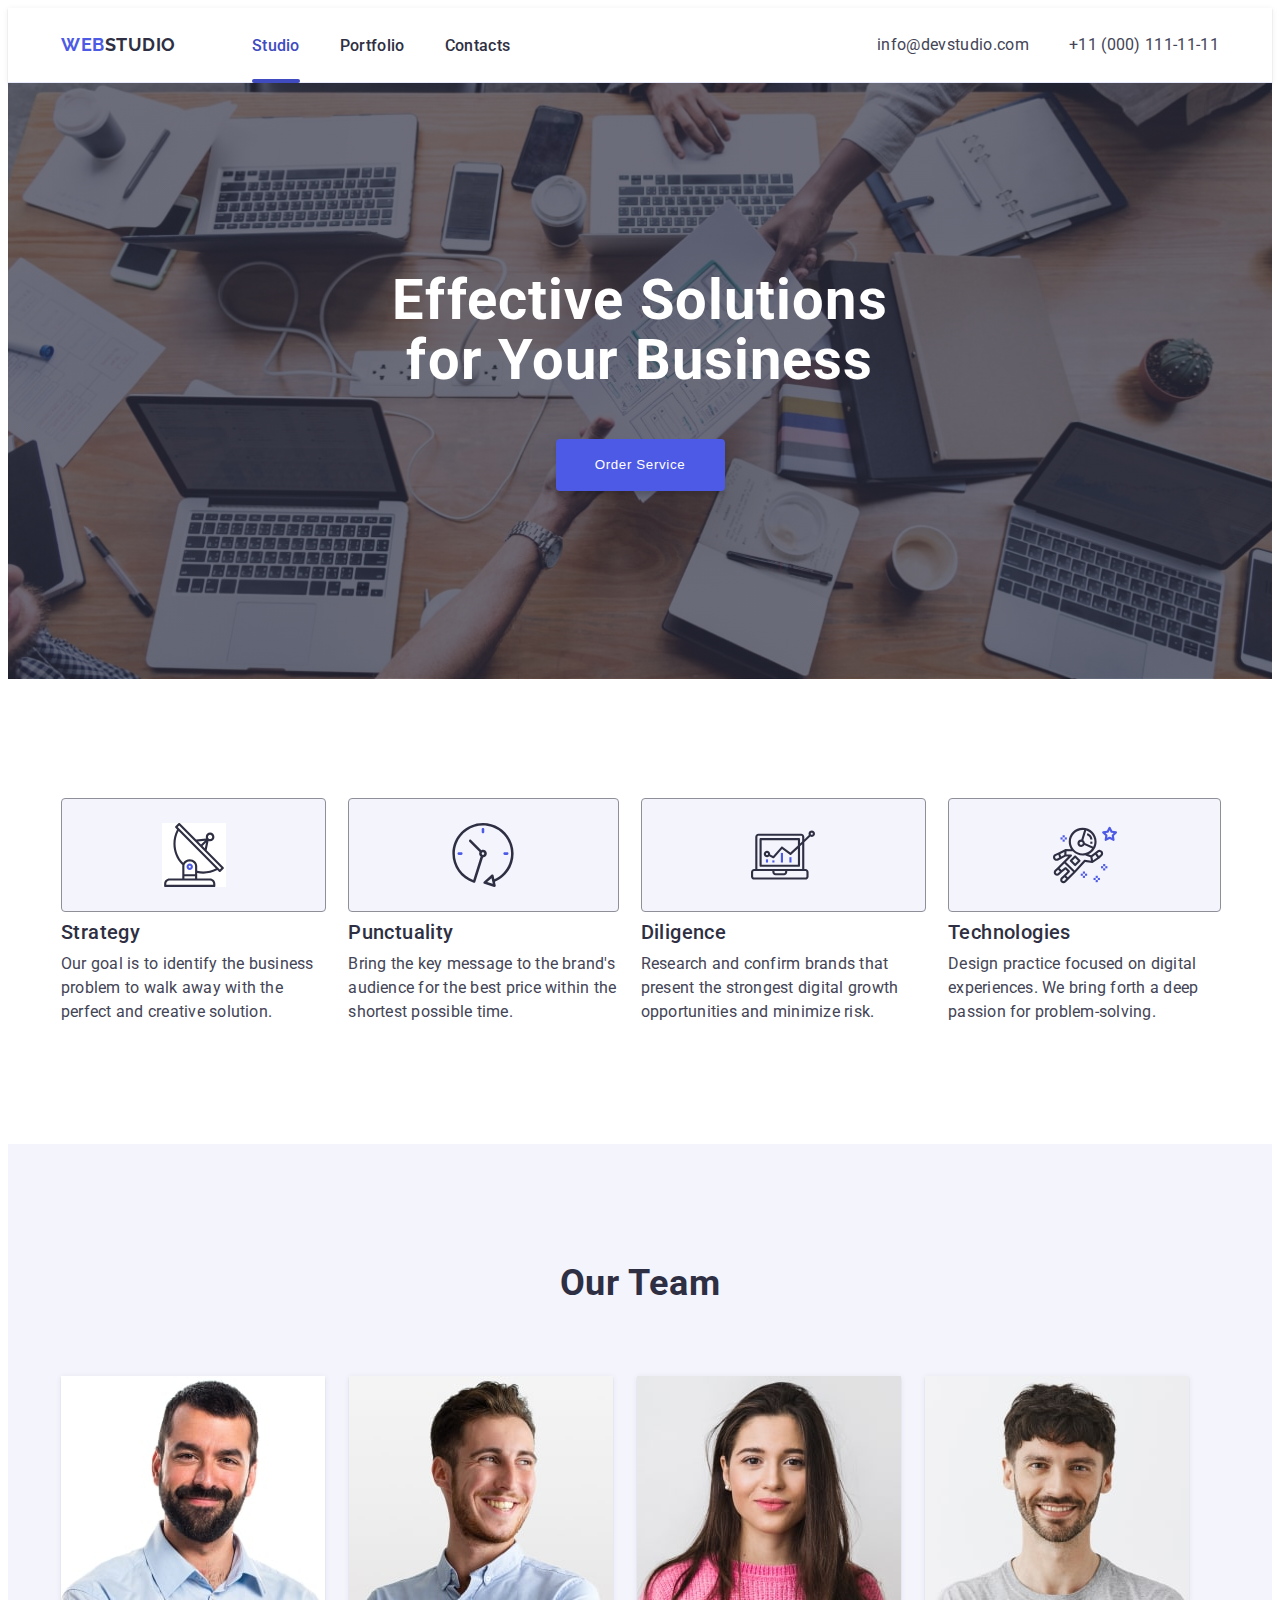
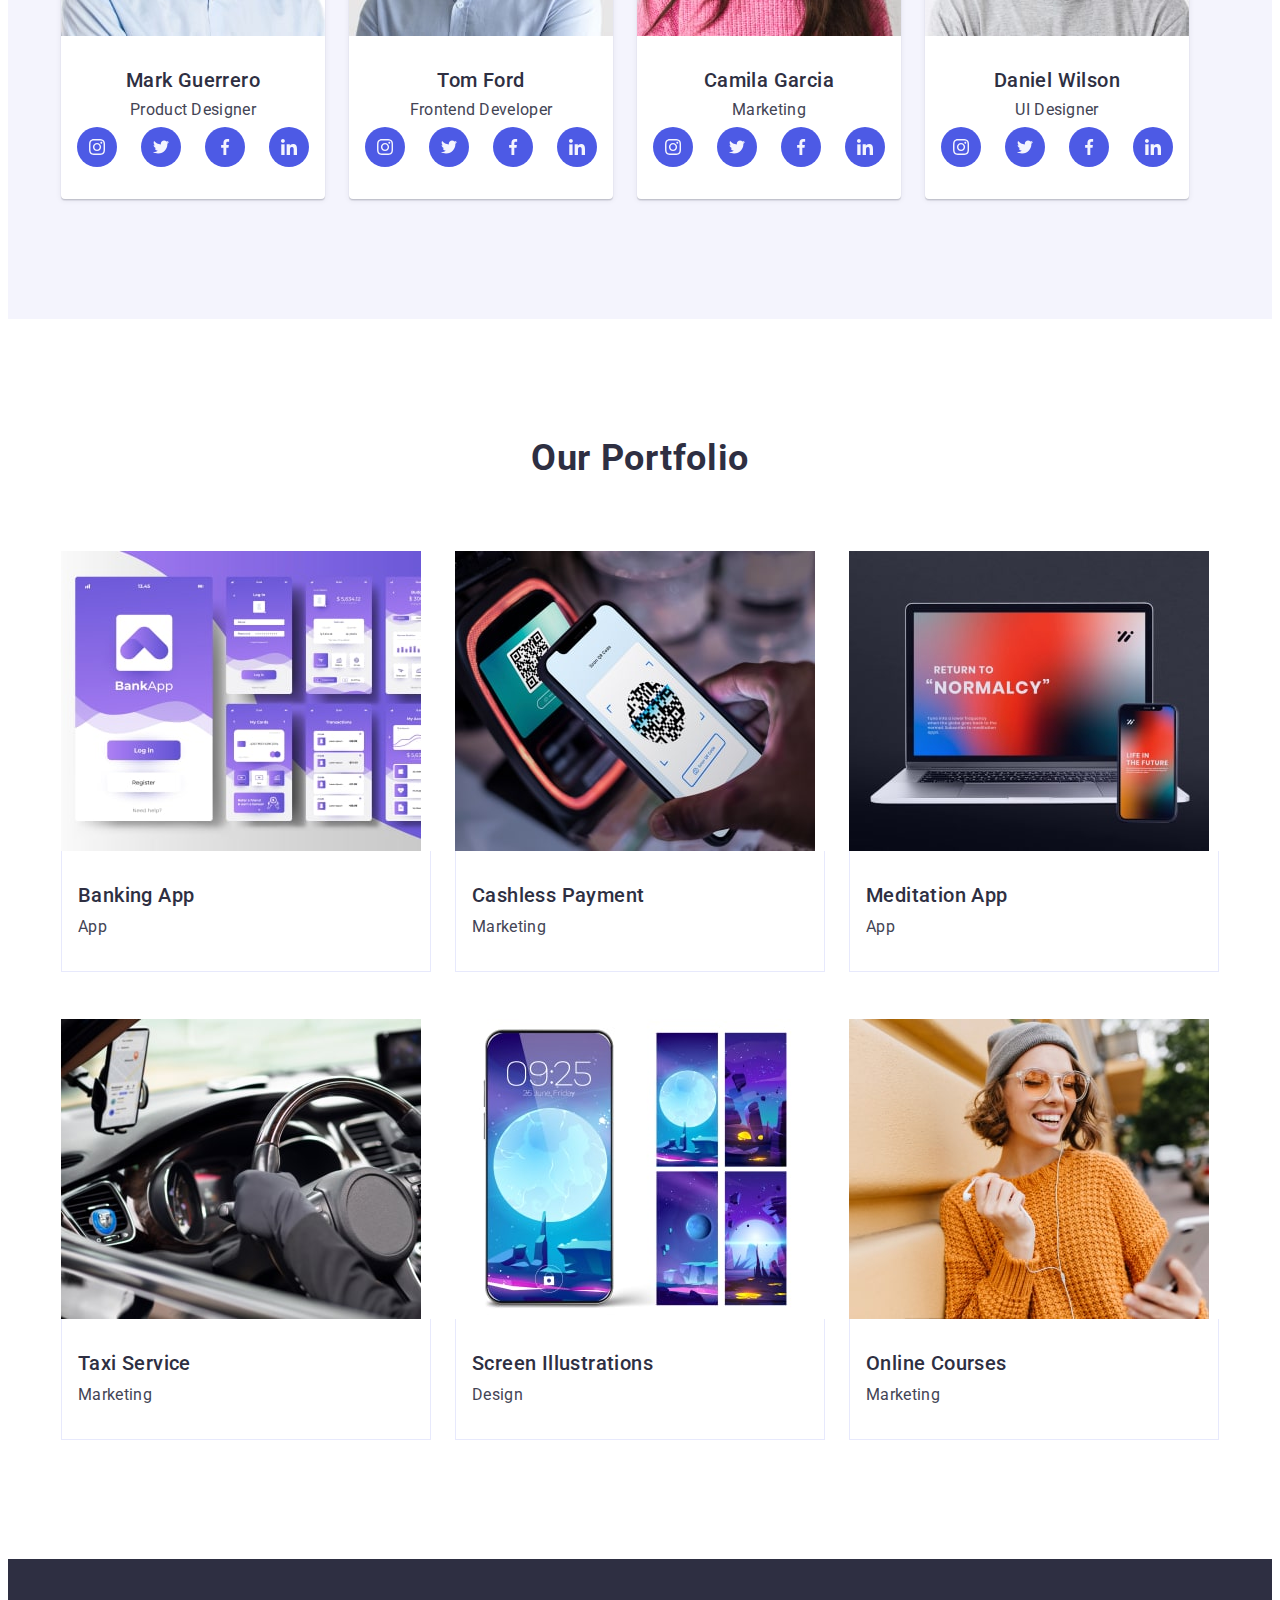
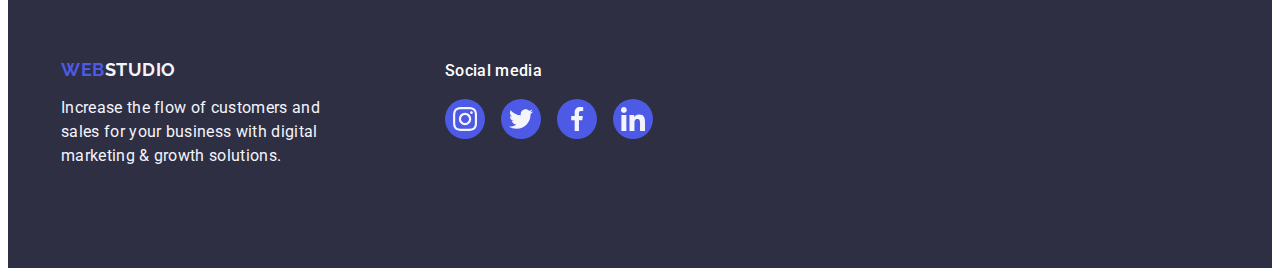
<file: index.html>
<!DOCTYPE html>
<html lang="en">
  <head>
    <meta charset="UTF-8" />
    <meta http-equiv="X-UA-Compatible" content="IE=edge" />
    <meta name="viewport" content="width=device-width, initial-scale=1.0" />
    <title>Document</title>

    <link
      rel="stylesheet"
      href="https://cdnjs.cloudflare.com/ajax/libs/modern-normalize/2.0.0/modern-normalize.min.css"
      integrity="sha512-4xo8blKMVCiXpTaLzQSLSw3KFOVPWhm/TRtuPVc4WG6kUgjH6J03IBuG7JZPkcWMxJ5huwaBpOpnwYElP/m6wg=="
      crossorigin="anonymous"
      referrerpolicy="no-referrer"
    />
    <link rel="preconnect" href="https://fonts.googleapis.com" />
    <link rel="preconnect" href="https://fonts.gstatic.com" crossorigin />
    <link
      href="https://fonts.googleapis.com/css2?family=Raleway:wght@700&family=Roboto:wght@400;500;700&display=swap"
      rel="stylesheet"
    />
    <link rel="stylesheet" href="./css/styles.css" />
  </head>
  <body>
    <!--  HEADER -->

    <header class="navigation">
      <div class=" container header-nav-address">
        <nav class="header-nav">
          <a class="header-logo" href="./index.html"
            >Web<span class="logo-studio-header">Studio</span></a
          >
          <ul class="header-link-tree">
            <li>
              <a class="header-link studio" href="./index.html" target="_blank"
                >Studio</a
              >
            </li>
            <li>
              <a class="header-link" href="" target="_blank">Portfolio</a>
            </li>
            <li>
              <a class="header-link" href="" target="_blank">Contacts</a>
            </li>
          </ul>
        </nav>
        <address class="header-address-contakt">
          <ul class="header-address-tree">
            <li class="header-address">
              <a class="header-contakt" href="mailto:info@devstudio.com"
                >info@devstudio.com
              </a>
            </li>
            <li class="header-address">
              <a class="header-contakt" href="tel:+110001111111"
                >+11 (000) 111-11-11
              </a>
            </li>
          </ul>
        </address>
      </div>
    </header>
    <main>
      <!-- 1 СЕКЦИЯ HERO-->

      <section class="hero">
        <div class="container">
          <h1 class="hero-tittle">Effective Solutions for Your Business</h1>
          <button class="hero-button" type="button">Order Service</button>
        </div>
      </section>

      <!-- 2 СЕКЦИЯ НАШИ ОСОБЕННОСТИ-->

      <section class="feature section">
        <div class="container">
          <h2 class="visually-hidden">feature</h2>
          <ul class="feature-tree">
            <li>
              <div class="fon-icon">
                <svg width="64" height="64">
                  <use
                    href="./images/hw-4/icons-hw-4/icons.svg#icon-antenna"
                  ></use>
                </svg>
              </div>

              <h3 class="tittls-feature">Strategy</h3>
              <p class="features-team">
                Our goal is to identify the business problem to walk away with
                the perfect and creative solution.
              </p>
            </li>
            <li>
              <div class="fon-icon">
                <svg width="64" height="64">
                  <use
                    href="./images/hw-4/icons-hw-4/icons.svg#icon-clock"
                  ></use>
                </svg>
              </div>

              <h3 class="tittls-feature">Punctuality</h3>
              <p class="features-team">
                Bring the key message to the brand's audience for the best price
                within the shortest possible time.
              </p>
            </li>
            <li>
              <div class="fon-icon">
                <svg width="64" height="64">
                  <use
                    href="./images/hw-4/icons-hw-4/icons.svg#icon-diagram"
                  ></use>
                </svg>
              </div>

              <h3 class="tittls-feature">Diligence</h3>
              <p class="features-team">
                Research and confirm brands that present the strongest digital
                growth opportunities and minimize risk.
              </p>
            </li>
            <li>
              <div class="fon-icon">
                <svg width="64" height="64">
                  <use
                    href="./images/hw-4/icons-hw-4/icons.svg#icon-astronaut"
                  ></use>
                </svg>
              </div>

              <h3 class="tittls-feature">Technologies</h3>
              <p class="features-team">
                Design practice focused on digital experiences. We bring forth a
                deep passion for problem-solving.
              </p>
            </li>
          </ul>
        </div>
      </section>

      <!-- 3 СЕКЦИЯ НАША КОМАНДА-->

      <section class="our-team section">
        <div class="container">
          <h2 class="tittle-team-portfolio">Our Team</h2>
          <ul class="people-card">
            <li class="team-people">
              <img
                src="./images/hw-3/mark-min.jpg"
                alt="Mark Guerrero"
                width="264"
                height="260"
              />
              <div class="name-profession">
                <h3 class="name">Mark Guerrero</h3>
                <p class="profession">Product Designer</p>

                <ul class="social-media-list">
                  <li class="social-media-icon">
                    <a
                      class="social-media-link"
                      href="https://www.instagram.com/"
                      target="_blank"
                    >
                      <svg class="icon-soc" width="16" height="16">
                        <use
                          href="./images/hw-4/icons-hw-4/icons.svg#icon-instagram"
                        ></use>
                      </svg>
                    </a>
                  </li>
                  <li class="social-media-icon">
                    <a
                      class="social-media-link"
                      href="https://twitter.com/"
                      target="_blank"
                    >
                      <svg class="icon-soc" width="16" height="16">
                        <use
                          href="./images/hw-4/icons-hw-4/icons.svg#icon-twitter"
                        ></use>
                      </svg>
                    </a>
                  </li>
                  <li class="social-media-icon">
                    <a
                      class="social-media-link"
                      href="https://www.facebook.com/"
                      target="_blank"
                    >
                      <svg class="icon-soc" width="16" height="16">
                        <use
                          href="./images/hw-4/icons-hw-4/icons.svg#icon-facebook"
                        ></use>
                      </svg>
                    </a>
                  </li>
                  <li class="social-media-icon">
                    <a
                      class="social-media-link"
                      href="https://www.linkedin.com"
                      target="_blank"
                    >
                      <svg class="icon-soc" width="16" height="16">
                        <use
                          href="./images/hw-4/icons-hw-4/icons.svg#icon-linkedin"
                        ></use>
                      </svg>
                    </a>
                  </li>
                </ul>
              </div>
            </li>
            <li class="team-people">
              <img
                src="images/hw-3/tom-min.jpg"
                alt="Tom Ford"
                width="264"
                height="260"
              />
              <div class="name-profession">
                <h3 class="name">Tom Ford</h3>
                <p class="profession">Frontend Developer</p>
                <ul class="social-media-list">
                  <li>
                    <a
                      class="social-media-link"
                      href="https://www.instagram.com/"
                      target="_blank"
                    >
                      <svg class="icon-soc" width="16" height="16">
                        <use
                          href="./images/hw-4/icons-hw-4/icons.svg#icon-instagram"
                        ></use>
                      </svg>
                    </a>
                  </li>
                  <li>
                    <a
                      class="social-media-link"
                      href="https://twitter.com/"
                      target="_blank"
                    >
                      <svg class="icon-soc" width="16" height="16">
                        <use
                          href="./images/hw-4/icons-hw-4/icons.svg#icon-twitter"
                        ></use>
                      </svg>
                    </a>
                  </li>
                  <li>
                    <a
                      class="social-media-link"
                      href="https://www.facebook.com/"
                      target="_blank"
                    >
                      <svg class="icon-soc" width="16" height="16">
                        <use
                          href="./images/hw-4/icons-hw-4/icons.svg#icon-facebook"
                        ></use>
                      </svg>
                    </a>
                  </li>
                  <li>
                    <a
                      class="social-media-link"
                      href="https://www.linkedin.com"
                      target="_blank"
                    >
                      <svg class="icon-soc" width="16" height="16">
                        <use
                          href="./images/hw-4/icons-hw-4/icons.svg#icon-linkedin"
                        ></use>
                      </svg>
                    </a>
                  </li>
                </ul>
              </div>
            </li>
            <li class="team-people">
              <img
                src="./images/hw-3/camila-min.jpg"
                alt="Camila Garcia"
                width="264"
                height="260"
              />
              <div class="name-profession">
                <h3 class="name">Camila Garcia</h3>
                <p class="profession">Marketing</p>
                <ul class="social-media-list">
                  <li>
                    <a
                      class="social-media-link"
                      href="https://www.instagram.com/"
                      target="_blank"
                    >
                      <svg class="icon-soc" width="16" height="16">
                        <use
                          href="./images/hw-4/icons-hw-4/icons.svg#icon-instagram"
                        ></use>
                      </svg>
                    </a>
                  </li>
                  <li>
                    <a
                      class="social-media-link"
                      href="https://twitter.com/"
                      target="_blank"
                    >
                      <svg class="icon-soc" width="16" height="16">
                        <use
                          href="./images/hw-4/icons-hw-4/icons.svg#icon-twitter"
                        ></use>
                      </svg>
                    </a>
                  </li>
                  <li>
                    <a
                      class="social-media-link"
                      href="https://www.facebook.com/"
                      target="_blank"
                    >
                      <svg class="icon-soc" width="16" height="16">
                        <use
                          href="./images/hw-4/icons-hw-4/icons.svg#icon-facebook"
                        ></use>
                      </svg>
                    </a>
                  </li>
                  <li>
                    <a
                      class="social-media-link"
                      href="https://www.linkedin.com"
                      target="_blank"
                    >
                      <svg class="icon-soc" width="16" height="16">
                        <use
                          href="./images/hw-4/icons-hw-4/icons.svg#icon-linkedin"
                        ></use>
                      </svg>
                    </a>
                  </li>
                </ul>
              </div>
            </li>
            <li class="team-people">
              <img
                src="./images/hw-3/daniel-min.jpg"
                alt="Daniel Wilson"
                width="264"
                height="260"
              />
              <div class="name-profession">
                <h3 class="name">Daniel Wilson</h3>
                <p class="profession">UI Designer</p>
                <ul class="social-media-list">
                  <li>
                    <a
                      class="social-media-link"
                      href="https://www.instagram.com/"
                      target="_blank"
                    >
                      <svg class="icon-soc" width="16" height="16">
                        <use
                          href="./images/hw-4/icons-hw-4/icons.svg#icon-instagram"
                        ></use>
                      </svg>
                    </a>
                  </li>
                  <li>
                    <a
                      class="social-media-link"
                      href="https://twitter.com/"
                      target="_blank"
                    >
                      <svg class="icon-soc" width="16" height="16">
                        <use
                          href="./images/hw-4/icons-hw-4/icons.svg#icon-twitter"
                        ></use>
                      </svg>
                    </a>
                  </li>
                  <li>
                    <a
                      class="social-media-link"
                      href="https://www.facebook.com/"
                      target="_blank"
                    >
                      <svg class="icon-soc" width="16" height="16">
                        <use
                          href="./images/hw-4/icons-hw-4/icons.svg#icon-facebook"
                        ></use>
                      </svg>
                    </a>
                  </li>
                  <li>
                    <a
                      class="social-media-link"
                      href="https://www.linkedin.com"
                      target="_blank"
                    >
                      <svg class="icon-soc" width="16" height="16">
                        <use
                          href="./images/hw-4/icons-hw-4/icons.svg#icon-linkedin"
                        ></use>
                      </svg>
                    </a>
                  </li>
                </ul>
              </div>
            </li>
          </ul>
        </div>
      </section>

      <!--СЕКЦИЯ ПОРТФОЛИО-->

      <section class="portfolio section">
        <div class="container">
          <h2 class="tittle-team-portfolio">Our Portfolio</h2>
          <ul class="cards">
            <li class="portfolio-card">
              <div class="overlay">
                <img
                  src="./images/hw-2/banking-min.jpg"
                  alt="Banking App"
                  width="360"
                  height="300"
                />
                <p class="overlay-p">
                  14 Stylish and User-Friendly App Design Concepts · Task
                  Manager App · Calorie Tracker App · Exotic Fruit Ecommerce App
                  · Cloud Storage App
                </p>
              </div>
              <div class="card-product">
                <h3 class="name-product">Banking App</h3>
                <p class="department">App</p>
              </div>
            </li>
            <li class="portfolio-card">
              <div class="overlay">
                <img
                  src="./images/hw-2/payment-min.jpg"
                  alt="Cashless Payment"
                  width="360"
                  height="300"
                />
                <p class="overlay-p">
                  14 Stylish and User-Friendly App Design Concepts · Task
                  Manager App · Calorie Tracker App · Exotic Fruit Ecommerce App
                  · Cloud Storage App
                </p>
              </div>
              <div class="card-product">
                <h3 class="name-product">Cashless Payment</h3>
                <p class="department">Marketing</p>
              </div>
            </li>
            <li class="portfolio-card">
              <div class="overlay">
                <img
                  src="./images/hw-2/meditation-min.jpg"
                  alt="Meditation App"
                  width="360"
                  height="300"
                />
                <p class="overlay-p">
                  14 Stylish and User-Friendly App Design Concepts · Task
                  Manager App · Calorie Tracker App · Exotic Fruit Ecommerce App
                  · Cloud Storage App
                </p>
              </div>
              <div class="card-product">
                <h3 class="name-product">Meditation App</h3>
                <p class="department">App</p>
              </div>
            </li>
            <li class="portfolio-card">
              <div class="overlay">
                <img
                  src="./images/hw-2/taxi-min.jpg"
                  alt="Taxi Service"
                  width="360"
                  height="300"
                />
                <p class="overlay-p">
                  14 Stylish and User-Friendly App Design Concepts · Task
                  Manager App · Calorie Tracker App · Exotic Fruit Ecommerce App
                  · Cloud Storage App
                </p>
              </div>
              <div class="card-product">
                <h3 class="name-product">Taxi Service</h3>
                <p class="department">Marketing</p>
              </div>
            </li>
            <li class="portfolio-card">
              <div class="overlay">
                <img
                  src="./images/hw-2/screen_illustraions-min.jpg"
                  alt="Screen Illustrations"
                  width="360"
                  height="300"
                />
                <p class="overlay-p">
                  14 Stylish and User-Friendly App Design Concepts · Task
                  Manager App · Calorie Tracker App · Exotic Fruit Ecommerce App
                  · Cloud Storage App
                </p>
              </div>
              <div class="card-product">
                <h3 class="name-product">Screen Illustrations</h3>
                <p class="department">Design</p>
              </div>
            </li>
            <li class="portfolio-card">
              <div class="overlay">
                <img
                  src="./images/hw-2/online_courses-min.jpg"
                  alt="Online Courses"
                  width="360"
                  height="300"
                />
                <p class="overlay-p">
                  14 Stylish and User-Friendly App Design Concepts · Task
                  Manager App · Calorie Tracker App · Exotic Fruit Ecommerce App
                  · Cloud Storage App
                </p>
              </div>
              <div class="card-product">
                <h3 class="name-product">Online Courses</h3>
                <p class="department">Marketing</p>
              </div>
            </li>
          </ul>
        </div>
      </section>
    </main>

    <!-- FOOTER  -->

    <footer class="footer-page">
      <div class="container">
        <div class="footer-text">
          <a class="footer-logo" href="./index.html"
            >Web<span class="logo-studio">Studio</span>
          </a>
          <p class="footer-p">
            Increase the flow of customers and sales for your business with
            digital marketing & growth solutions.
          </p>
        </div>

        <div class="social-media">
          <p class="social-media-tittle">Social media</p>
          <ul class="social-media-list">
            <li class="social-media-element">
              <a
                class="social-media-link"
                href="https://www.instagram.com/"
                target="_blank"
              >
                <svg class="icon-soc" width="24" height="24">
                  <use
                    href="./images/hw-4/icons-hw-4/icons.svg#icon-instagram"
                  ></use>
                </svg>
              </a>
            </li>
            <li class="social-media-element">
              <a
                class="social-media-link"
                href="https://twitter.com/"
                target="_blank"
              >
                <svg class="icon-soc" width="24" height="24">
                  <use
                    href="./images/hw-4/icons-hw-4/icons.svg#icon-twitter"
                  ></use>
                </svg>
              </a>
            </li>
            <li class="social-media-element">
              <a
                class="social-media-link"
                href="https://www.facebook.com/"
                target="_blank"
              >
                <svg class="icon-soc" width="24" height="24">
                  <use
                    href="./images/hw-4/icons-hw-4/icons.svg#icon-facebook"
                  ></use>
                </svg>
              </a>
            </li>
            <li class="social-media-element">
              <a
                class="social-media-link"
                href="https://www.linkedin.com"
                target="_blank"
              >
                <svg class="icon-soc" width="24" height="24">
                  <use
                    href="./images/hw-4/icons-hw-4/icons.svg#icon-linkedin"
                  ></use>
                </svg>
              </a>
            </li>
          </ul>
        </div>
      </div>
    </footer>
  </body>
</html>
</file>
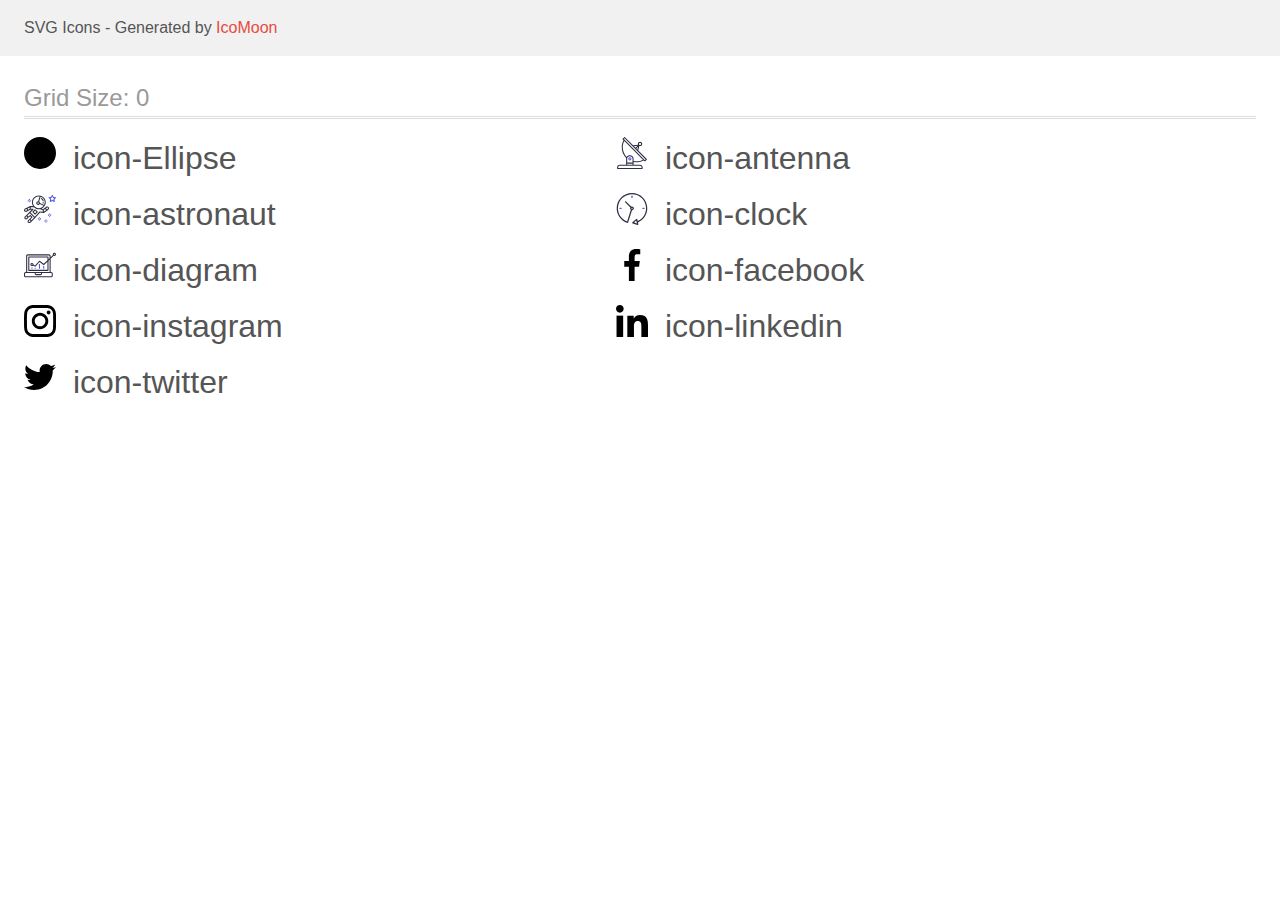
<file: images/hw-4/icons-hw-4/icomoon/demo.html>
<!doctype html>
<html>
<head>
    <title>IcoMoon - SVG Icons</title>
    <meta charset="utf-8">
    <meta name="viewport" content="width=device-width, initial-scale=1">
    <link rel="stylesheet" href="demo-files/demo.css">
    <link rel="stylesheet" href="style.css">
</head>
<body>
<svg aria-hidden="true" style="position: absolute; width: 0; height: 0; overflow: hidden;" version="1.1" xmlns="http://www.w3.org/2000/svg" xmlns:xlink="http://www.w3.org/1999/xlink">
<defs>
<symbol id="icon-Ellipse" viewBox="0 0 32 32">
<path d="M32 16c0 4.418-1.791 8.418-4.686 11.314s-6.895 4.686-11.314 4.686c-4.418 0-8.418-1.791-11.314-4.686s-4.686-6.895-4.686-11.314c0-4.418 1.791-8.418 4.686-11.314s6.895-4.686 11.314-4.686c4.418 0 8.418 1.791 11.314 4.686s4.686 6.895 4.686 11.314z"></path>
</symbol>
<symbol id="icon-antenna" viewBox="0 0 32 32">
<path fill="#fff" style="fill: var(--color1, #fff)" d="M0 0h32v32h-32v-32z"></path>
<path fill="#2e2f42" style="fill: var(--color2, #2e2f42)" d="M30.773 22.098l-8.443-8.505 0.937-4.615c0.242 0.094 0.499 0.144 0.758 0.146h0.006c1.192 0.014 2.17-0.941 2.184-2.133s-0.941-2.17-2.133-2.184c-1.192-0.014-2.17 0.941-2.184 2.133-0.003 0.255 0.039 0.509 0.125 0.749l-4.96 0.605-8.091-8.133c-0.099-0.101-0.235-0.159-0.377-0.16-0.14 0.001-0.274 0.056-0.373 0.155l-1.513 1.504c-0.208 0.208-0.208 0.546 0 0.754l0.814 0.826c-3.153 5.798-2.129 12.978 2.519 17.663 0.043 0.041 0.092 0.074 0.146 0.098-0.034 0.18-0.051 0.364-0.052 0.547v6.187h-6.4c-1.472 0.002-2.665 1.195-2.667 2.667v1.067c0 0.295 0.239 0.533 0.533 0.533h24.533c0.295 0 0.533-0.239 0.533-0.533v-1.067c-0.002-1.472-1.195-2.665-2.667-2.667h-6.4v-2.742c1.003 0.21 2.024 0.317 3.049 0.32 2.458-0.003 4.877-0.615 7.040-1.783l0.818 0.823c0.099 0.101 0.235 0.159 0.377 0.16 0.14-0.001 0.274-0.056 0.373-0.155l1.513-1.504c0.208-0.208 0.208-0.546 0-0.754zM23.28 6.233c0.418-0.415 1.093-0.414 1.509 0.004s0.414 1.093-0.004 1.508c-0.2 0.199-0.47 0.31-0.752 0.31h-0.003c-0.589-0.003-1.064-0.483-1.061-1.072 0.002-0.282 0.115-0.552 0.314-0.751h-0.002zM22.024 9.738l-0.598 2.946-1.175-1.182 1.774-1.763zM21.419 8.836l-1.92 1.909-1.485-1.493 3.405-0.415zM24.004 28.8c0.884 0 1.6 0.716 1.6 1.6v0.533h-23.467v-0.533c0-0.884 0.716-1.6 1.6-1.6h20.267zM16.537 26.667v1.067h-5.333v-1.067h5.333zM11.204 25.6v-4.053c0-1.294 1.196-2.347 2.667-2.347s2.667 1.053 2.667 2.347v4.053h-5.333zM17.604 23.904v-2.357c0-1.882-1.675-3.413-3.733-3.413-1.331-0.020-2.576 0.657-3.281 1.786-4.058-4.274-4.971-10.645-2.279-15.887l18.602 18.708c-2.872 1.461-6.165 1.873-9.309 1.163zM28.893 23.22l-21.057-21.181 0.755-0.752 7.935 7.98c0.004 0 0.006 0.007 0.010 0.010l13.115 13.191-0.757 0.752z"></path>
<path fill="#4d5ae5" style="fill: var(--color3, #4d5ae5)" d="M13.876 20.267h-0.005c-0.884-0.001-1.601 0.714-1.602 1.598s0.714 1.601 1.598 1.602h0.005c0.884 0.001 1.601-0.714 1.602-1.598s-0.714-1.601-1.598-1.602zM14.249 22.245c-0.1 0.1-0.236 0.156-0.378 0.155-0.295-0.002-0.532-0.242-0.531-0.536 0.001-0.141 0.057-0.276 0.157-0.375s0.233-0.154 0.373-0.155c0.295 0.002 0.532 0.242 0.531 0.536-0.001 0.141-0.057 0.276-0.157 0.375h0.005z"></path>
</symbol>
<symbol id="icon-astronaut" viewBox="0 0 32 32">
<path fill="#4d5ae5" style="fill: var(--color3, #4d5ae5)" d="M31.974 4.524c-0.063-0.193-0.229-0.333-0.43-0.363l-1.91-0.278-0.855-1.731c-0.179-0.365-0.777-0.365-0.956 0l-0.855 1.731-1.91 0.278c-0.201 0.029-0.367 0.17-0.431 0.363-0.062 0.193-0.011 0.405 0.135 0.547l1.383 1.348-0.326 1.903c-0.034 0.2 0.048 0.402 0.212 0.522 0.166 0.121 0.382 0.135 0.562 0.040l1.709-0.899 1.709 0.899c0.078 0.041 0.164 0.061 0.249 0.061 0.11 0 0.221-0.034 0.314-0.102 0.164-0.119 0.246-0.322 0.212-0.522l-0.326-1.903 1.383-1.348c0.145-0.142 0.197-0.354 0.135-0.547zM29.511 5.851c-0.125 0.122-0.183 0.299-0.153 0.472l0.191 1.114-1-0.526c-0.078-0.041-0.163-0.061-0.249-0.061s-0.17 0.020-0.249 0.061l-1.001 0.526 0.191-1.114c0.030-0.173-0.028-0.349-0.153-0.472l-0.81-0.789 1.119-0.163c0.174-0.025 0.324-0.134 0.402-0.292l0.5-1.013 0.5 1.013c0.078 0.157 0.228 0.267 0.402 0.292l1.119 0.163-0.809 0.789z"></path>
<path fill="#4d5ae5" style="fill: var(--color3, #4d5ae5)" d="M26.133 20.522h-1.067v1.067h1.067v-1.067z"></path>
<path fill="#4d5ae5" style="fill: var(--color3, #4d5ae5)" d="M26.133 22.656h-1.067v1.067h1.067v-1.067z"></path>
<path fill="#4d5ae5" style="fill: var(--color3, #4d5ae5)" d="M27.2 21.589h-1.067v1.067h1.067v-1.067z"></path>
<path fill="#4d5ae5" style="fill: var(--color3, #4d5ae5)" d="M25.067 21.589h-1.067v1.067h1.067v-1.067z"></path>
<path fill="#4d5ae5" style="fill: var(--color3, #4d5ae5)" d="M22.4 26.389h-1.067v1.067h1.067v-1.067z"></path>
<path fill="#4d5ae5" style="fill: var(--color3, #4d5ae5)" d="M22.4 28.522h-1.067v1.067h1.067v-1.067z"></path>
<path fill="#4d5ae5" style="fill: var(--color3, #4d5ae5)" d="M23.467 27.456h-1.067v1.067h1.067v-1.067z"></path>
<path fill="#4d5ae5" style="fill: var(--color3, #4d5ae5)" d="M21.333 27.456h-1.067v1.067h1.067v-1.067z"></path>
<path fill="#4d5ae5" style="fill: var(--color3, #4d5ae5)" d="M16 24.256h-1.067v1.067h1.067v-1.067z"></path>
<path fill="#4d5ae5" style="fill: var(--color3, #4d5ae5)" d="M16 26.389h-1.067v1.067h1.067v-1.067z"></path>
<path fill="#4d5ae5" style="fill: var(--color3, #4d5ae5)" d="M17.067 25.322h-1.067v1.067h1.067v-1.067z"></path>
<path fill="#4d5ae5" style="fill: var(--color3, #4d5ae5)" d="M14.933 25.322h-1.067v1.067h1.067v-1.067z"></path>
<path fill="#4d5ae5" style="fill: var(--color3, #4d5ae5)" d="M5.867 6.122h-1.067v1.067h1.067v-1.067z"></path>
<path fill="#4d5ae5" style="fill: var(--color3, #4d5ae5)" d="M5.867 8.255h-1.067v1.067h1.067v-1.067z"></path>
<path fill="#4d5ae5" style="fill: var(--color3, #4d5ae5)" d="M6.933 7.189h-1.067v1.067h1.067v-1.067z"></path>
<path fill="#4d5ae5" style="fill: var(--color3, #4d5ae5)" d="M4.8 7.189h-1.067v1.067h1.067v-1.067z"></path>
<path fill="#2e2f42" style="fill: var(--color2, #2e2f42)" d="M24.715 14.159c-0.287-0.388-0.709-0.637-1.188-0.705-0.481-0.068-0.956 0.058-1.34 0.352l-1.252 0.96-1.898 1.417-1.358-0.541c2.421-1.086 4.114-3.508 4.114-6.32 0-3.823-3.123-6.933-6.961-6.933s-6.961 3.11-6.961 6.933c0 1.386 0.414 2.674 1.12 3.758l-2.764-0.024c-0.002 0-0.003 0-0.005 0-0.009 0-0.015 0.004-0.023 0.005-0.053 0.002-0.105 0.013-0.155 0.031-0.013 0.005-0.026 0.008-0.038 0.013-0.006 0.003-0.013 0.003-0.019 0.006l-3.233 1.596c-0.001 0-0.001 0-0.001 0.001l-1.893 0.911c-0.021 0.009-0.042 0.021-0.063 0.035-0.755 0.502-1.012 1.489-0.598 2.295 0.22 0.429 0.595 0.745 1.056 0.889 0.178 0.055 0.359 0.083 0.539 0.083 0.29 0 0.577-0.071 0.839-0.211l1.388-0.738 2.264-1.169 1.357-0.008-5.442 5.416c-0.001 0.001-0.001 0.001-0.002 0.001l-1.339 1.333c-0.316 0.315-0.49 0.732-0.49 1.178s0.174 0.863 0.49 1.179c0.325 0.323 0.752 0.485 1.179 0.485s0.854-0.162 1.18-0.485l1.314-1.309 1.741-1.3 0.901 0.897-1.762 1.754c-0 0.001-0.001 0.001-0.002 0.001l-1.339 1.333c-0.316 0.315-0.49 0.732-0.49 1.178s0.174 0.863 0.49 1.179c0.325 0.323 0.753 0.485 1.18 0.485s0.855-0.162 1.18-0.485l3.482-3.467c0.001-0.001 0.001-0.001 0.001-0.002l1.010-1-0.004-0.004c0.006-0.006 0.015-0.009 0.022-0.015l5.166-5.658 3.471 0.494c0.025 0.004 0.050 0.005 0.075 0.005 0.065 0 0.127-0.015 0.187-0.038 0.018-0.006 0.033-0.015 0.050-0.023 0.019-0.010 0.039-0.015 0.058-0.027l3.213-2.133c0.012-0.008 0.018-0.021 0.029-0.029 0.013-0.010 0.029-0.014 0.041-0.026l1.271-1.191c0.662-0.62 0.753-1.635 0.212-2.362zM2.13 17.77c-0.173 0.093-0.37 0.111-0.558 0.052-0.187-0.058-0.338-0.186-0.427-0.358-0.161-0.314-0.068-0.695 0.214-0.902l1.314-0.632 0.449 1.313-0.992 0.527zM5.628 15.942l-1.548 0.8-0.439-1.283 2.027-1.001-0.040 1.484zM20.727 9.322c0 0.918-0.219 1.785-0.599 2.559l-4.181-1.899c-0.044-0.573-0.341-1.075-0.788-1.388l1.464-4.86c2.378 0.756 4.105 2.974 4.105 5.588zM8.938 9.322c0-3.235 2.644-5.867 5.894-5.867 0.253 0 0.5 0.021 0.745 0.052l-1.432 4.754c-0.019-0.001-0.037-0.006-0.057-0.006-1.033 0-1.873 0.837-1.873 1.867s0.84 1.867 1.873 1.867c0.694 0 1.294-0.383 1.618-0.945l3.862 1.755c-1.075 1.446-2.795 2.39-4.737 2.39-3.25 0-5.894-2.632-5.894-5.867zM14.894 10.122c0 0.441-0.362 0.8-0.806 0.8s-0.806-0.359-0.806-0.8c0-0.441 0.362-0.8 0.806-0.8s0.806 0.359 0.806 0.8zM2.465 25.146c-0.236 0.234-0.619 0.234-0.854 0.001-0.114-0.114-0.176-0.263-0.176-0.423s0.062-0.309 0.176-0.421l0.962-0.958 0.851 0.848-0.959 0.955zM5.679 28.88c-0.236 0.234-0.619 0.235-0.855 0.001-0.114-0.114-0.176-0.263-0.176-0.423s0.062-0.309 0.176-0.421l0.963-0.959 0.852 0.848-0.96 0.955zM9.16 25.411c-0.001 0-0.001 0-0.002 0.001l-1.765 1.76-0.852-0.848 1.763-1.755c0 0 0 0 0-0s0.001-0.001 0.002-0.001c0.040-0.040 0.065-0.088 0.090-0.135 0.007-0.014 0.020-0.026 0.026-0.040 0.017-0.041 0.019-0.085 0.026-0.129 0.003-0.025 0.014-0.047 0.014-0.073 0-0.036-0.013-0.070-0.020-0.106-0.006-0.032-0.006-0.065-0.019-0.095-0.020-0.050-0.055-0.094-0.091-0.138-0.010-0.012-0.014-0.027-0.025-0.038 0 0 0 0-0.001 0s-0.001-0.002-0.001-0.002l-1.607-1.6c-0.017-0.017-0.039-0.024-0.058-0.038-0.028-0.022-0.055-0.042-0.087-0.058-0.030-0.015-0.061-0.024-0.093-0.033-0.034-0.010-0.067-0.017-0.103-0.020-0.033-0.002-0.063 0.001-0.095 0.005-0.036 0.004-0.069 0.009-0.104 0.020-0.034 0.011-0.063 0.027-0.094 0.045-0.020 0.011-0.042 0.015-0.061 0.029l-1.773 1.324-0.901-0.897 2.399-2.386 4.361 4.289-0.928 0.919zM15.979 18.394c-0.015-0.002-0.030 0.004-0.045 0.003-0.039-0.002-0.076 0.001-0.115 0.007-0.030 0.005-0.059 0.011-0.088 0.021-0.034 0.012-0.065 0.028-0.097 0.047-0.030 0.018-0.057 0.037-0.083 0.061-0.013 0.011-0.028 0.017-0.040 0.029l-4.698 5.146-4.328-4.257 2.833-2.818c0.209-0.208 0.21-0.546 0.002-0.755-0.105-0.105-0.243-0.157-0.381-0.156v-0.001l-2.219 0.013 0.028-1.607 3.104 0.027c1.265 1.294 3.029 2.101 4.981 2.101 0.437 0 0.864-0.045 1.279-0.123 0.040 0.032 0.079 0.065 0.13 0.085l2.41 0.96 0.152 0.758 0.178 0.885-3.003-0.427zM20.020 18.572l-0.313-1.558 1.446-1.080 0.947 1.257-2.080 1.381zM23.774 15.741l-0.838 0.785-0.931-1.236 0.831-0.637c0.155-0.119 0.351-0.168 0.543-0.143 0.193 0.027 0.364 0.128 0.48 0.284 0.217 0.292 0.18 0.699-0.085 0.947z"></path>
<path fill="#2e2f42" style="fill: var(--color2, #2e2f42)" d="M13.602 18.544l-2.143-2.133c-0.207-0.207-0.545-0.207-0.753 0l-2.142 2.133c-0.1 0.101-0.157 0.236-0.157 0.378s0.056 0.278 0.157 0.378l2.142 2.133c0.104 0.103 0.241 0.155 0.377 0.155s0.273-0.052 0.376-0.155l2.143-2.133c0.1-0.1 0.157-0.236 0.157-0.378s-0.057-0.278-0.157-0.378zM11.083 20.303l-1.387-1.381 1.387-1.381 1.387 1.381-1.387 1.381z"></path>
<path fill="#2e2f42" style="fill: var(--color2, #2e2f42)" d="M17.164 5.071l-0.258 1.036c0.071 0.018 1.738 0.452 1.738 2.149h1.067c-0-2.017-1.666-2.965-2.547-3.185z"></path>
<path fill="#2e2f42" style="fill: var(--color2, #2e2f42)" d="M19.711 9.322h-1.067v1.067h1.067v-1.067z"></path>
</symbol>
<symbol id="icon-clock" viewBox="0 0 32 32">
<path fill="#2e2f42" style="fill: var(--color2, #2e2f42)" d="M31.297 15.301c-0.002-8.452-6.855-15.303-15.308-15.301s-15.303 6.855-15.301 15.308c0.001 6.658 4.307 12.551 10.649 14.576 0.061 0.019 0.124 0.029 0.187 0.029 0.121-0 0.239-0.032 0.342-0.094 0.135-0.080 0.236-0.207 0.283-0.356l3.865-12.25c1.057-0.005 1.909-0.866 1.903-1.923s-0.866-1.909-1.923-1.903c-0.284 0.001-0.565 0.067-0.82 0.191l-5.106-5.107c-0.253-0.245-0.657-0.238-0.902 0.016-0.239 0.247-0.239 0.639 0 0.886l5.103 5.109c-0.392 0.799-0.168 1.764 0.536 2.309l-3.683 11.673c-7.278-2.681-11.004-10.754-8.323-18.032s10.754-11.004 18.032-8.323c7.278 2.681 11.004 10.754 8.323 18.032-1.31 3.556-4.001 6.431-7.462 7.973l-0.398-1.874c-0.073-0.345-0.411-0.565-0.756-0.492-0.109 0.023-0.209 0.074-0.293 0.148l-3.837 3.426c-0.263 0.234-0.287 0.637-0.052 0.9 0.076 0.085 0.174 0.149 0.283 0.184l4.899 1.564c0.335 0.108 0.694-0.077 0.802-0.412 0.034-0.106 0.040-0.219 0.017-0.328l-0.391-1.839c5.664-2.388 9.342-7.942 9.329-14.089zM15.992 14.664c0.352 0 0.638 0.286 0.638 0.638s-0.286 0.638-0.638 0.638c-0.352 0-0.638-0.285-0.638-0.638s0.285-0.638 0.638-0.638zM18.093 29.528l2.184-1.948 0.603 2.84-2.787-0.892z"></path>
<path fill="#4d5ae5" style="fill: var(--color3, #4d5ae5)" d="M15.354 3.185v1.275c0 0.352 0.285 0.638 0.638 0.638s0.638-0.285 0.638-0.638v-1.275c0-0.352-0.286-0.638-0.638-0.638s-0.638 0.286-0.638 0.638z"></path>
<path fill="#4d5ae5" style="fill: var(--color3, #4d5ae5)" d="M3.876 14.664c-0.352 0-0.638 0.286-0.638 0.638s0.285 0.638 0.638 0.638h1.275c0.352 0 0.638-0.285 0.638-0.638s-0.285-0.638-0.638-0.638h-1.275z"></path>
<path fill="#4d5ae5" style="fill: var(--color3, #4d5ae5)" d="M28.108 15.939c0.352 0 0.638-0.285 0.638-0.638s-0.285-0.638-0.638-0.638h-1.275c-0.352 0-0.638 0.286-0.638 0.638s0.286 0.638 0.638 0.638h1.275z"></path>
</symbol>
<symbol id="icon-diagram" viewBox="0 0 32 32">
<path fill="#4d5ae5" style="fill: var(--color3, #4d5ae5)" d="M14.925 14.965h1.066v4.798h-1.066v-4.797z"></path>
<path fill="#4d5ae5" style="fill: var(--color3, #4d5ae5)" d="M19.19 17.097h1.066v2.665h-1.066v-2.665z"></path>
<path fill="#4d5ae5" style="fill: var(--color3, #4d5ae5)" d="M10.661 18.696h1.066v1.066h-1.066v-1.066z"></path>
<path fill="#4d5ae5" style="fill: var(--color3, #4d5ae5)" d="M7.463 18.163h1.066v1.599h-1.066v-1.599z"></path>
<path fill="#2e2f42" style="fill: var(--color2, #2e2f42)" d="M1.599 28.291h25.587c0.883 0 1.599-0.716 1.599-1.599v-2.132c0-0.883-0.716-1.599-1.599-1.599h-0.533v-13.293l3.028-2.868c0.703 0.346 1.553 0.136 2.013-0.499s0.396-1.508-0.152-2.068-1.42-0.644-2.065-0.198c-0.644 0.446-0.873 1.292-0.542 2.002l-2.281 2.163v-1.23c0-0.883-0.716-1.599-1.599-1.599h-21.322c-0.883 0-1.599 0.716-1.599 1.599v15.992h-0.533c-0.883 0-1.599 0.716-1.599 1.599v2.132c0 0.883 0.716 1.599 1.599 1.599zM30.384 4.837c0.294 0 0.533 0.239 0.533 0.533s-0.239 0.533-0.533 0.533c-0.294 0-0.533-0.239-0.533-0.533s0.239-0.533 0.533-0.533zM3.198 6.969c0-0.294 0.239-0.533 0.533-0.533h21.322c0.294 0 0.533 0.239 0.533 0.533v2.239l-1.066 1.013v-2.186c0-0.294-0.239-0.533-0.533-0.533h-19.19c-0.294 0-0.533 0.239-0.533 0.533v13.326c0 0.294 0.239 0.533 0.533 0.533h19.19c0.294 0 0.533-0.239 0.533-0.533v-9.674l1.066-1.010v12.284h-22.388v-15.992zM7.996 13.899c-0.721-0.002-1.354 0.478-1.546 1.174s0.105 1.433 0.725 1.801c0.62 0.368 1.41 0.276 1.928-0.226l1.853 0.93c0.215 0.108 0.476 0.057 0.636-0.123l3.939-4.431 3.872 2.901c0.208 0.156 0.498 0.139 0.686-0.039l3.365-3.188v8.131h-18.124v-12.26h18.124v2.66l-3.771 3.572-3.904-2.927c-0.222-0.166-0.534-0.135-0.718 0.072l-3.993 4.493-1.493-0.746c0.011-0.064 0.018-0.129 0.020-0.193 0-0.883-0.716-1.599-1.599-1.599zM8.529 15.498c0 0.294-0.239 0.533-0.533 0.533s-0.533-0.239-0.533-0.533c0-0.294 0.239-0.533 0.533-0.533s0.533 0.239 0.533 0.533zM11.727 24.027h5.331v0.533c0 0.294-0.239 0.533-0.533 0.533h-4.264c-0.294 0-0.533-0.239-0.533-0.533v-0.533zM1.066 24.56c0-0.294 0.239-0.533 0.533-0.533h9.062v0.533c0 0.883 0.716 1.599 1.599 1.599h4.264c0.883 0 1.599-0.716 1.599-1.599v-0.533h9.062c0.294 0 0.533 0.239 0.533 0.533v2.132c0 0.294-0.239 0.533-0.533 0.533h-25.587c-0.294 0-0.533-0.239-0.533-0.533v-2.132z"></path>
</symbol>
<symbol id="icon-facebook" viewBox="0 0 32 32">
<path d="M21.329 5.313h2.921v-5.088c-0.504-0.069-2.237-0.225-4.256-0.225-4.212 0-7.097 2.649-7.097 7.519v4.481h-4.648v5.688h4.648v14.312h5.699v-14.311h4.46l0.708-5.688h-5.169v-3.919c0.001-1.644 0.444-2.769 2.735-2.769z"></path>
</symbol>
<symbol id="icon-instagram" viewBox="0 0 32 32">
<path d="M31.969 9.408c-0.075-1.7-0.35-2.869-0.744-3.882-0.406-1.075-1.031-2.038-1.85-2.838-0.8-0.813-1.769-1.444-2.832-1.844-1.019-0.394-2.182-0.669-3.882-0.744-1.713-0.081-2.257-0.1-6.601-0.1s-4.888 0.019-6.595 0.094c-1.7 0.075-2.869 0.35-3.882 0.744-1.075 0.406-2.038 1.031-2.838 1.85-0.813 0.8-1.444 1.769-1.844 2.832-0.394 1.019-0.669 2.182-0.744 3.882-0.081 1.713-0.1 2.257-0.1 6.601s0.019 4.888 0.094 6.595c0.075 1.7 0.35 2.869 0.744 3.882 0.406 1.075 1.038 2.038 1.85 2.838 0.8 0.813 1.769 1.444 2.832 1.844 1.019 0.394 2.182 0.669 3.882 0.744 1.706 0.075 2.25 0.094 6.595 0.094s4.888-0.019 6.595-0.094c1.7-0.075 2.869-0.35 3.882-0.744 2.151-0.831 3.851-2.532 4.682-4.682 0.394-1.019 0.669-2.182 0.744-3.882 0.075-1.707 0.094-2.25 0.094-6.595s-0.006-4.888-0.081-6.595zM29.087 22.473c-0.069 1.563-0.331 2.407-0.55 2.969-0.538 1.394-1.644 2.5-3.038 3.038-0.563 0.219-1.413 0.481-2.969 0.55-1.688 0.075-2.194 0.094-6.464 0.094s-4.782-0.019-6.464-0.094c-1.563-0.069-2.407-0.331-2.969-0.55-0.694-0.256-1.325-0.663-1.838-1.194-0.531-0.519-0.938-1.144-1.194-1.838-0.219-0.563-0.481-1.413-0.55-2.969-0.075-1.688-0.094-2.194-0.094-6.464s0.019-4.782 0.094-6.464c0.069-1.563 0.331-2.407 0.55-2.969 0.256-0.694 0.663-1.325 1.2-1.838 0.519-0.531 1.144-0.938 1.838-1.194 0.563-0.219 1.413-0.481 2.969-0.55 1.688-0.075 2.194-0.094 6.464-0.094 4.276 0 4.782 0.019 6.464 0.094 1.563 0.069 2.407 0.331 2.969 0.55 0.694 0.256 1.325 0.662 1.838 1.194 0.531 0.519 0.938 1.144 1.194 1.838 0.219 0.563 0.481 1.413 0.55 2.969 0.075 1.688 0.094 2.194 0.094 6.464s-0.019 4.77-0.094 6.458z"></path>
<path d="M16.059 7.783c-4.538 0-8.22 3.682-8.22 8.22s3.682 8.22 8.22 8.22c4.538 0 8.22-3.682 8.22-8.22s-3.682-8.22-8.22-8.22zM16.059 21.335c-2.944 0-5.332-2.388-5.332-5.332s2.388-5.332 5.332-5.332c2.944 0 5.332 2.388 5.332 5.332s-2.388 5.332-5.332 5.332z"></path>
<path d="M26.524 7.458c0 1.060-0.859 1.919-1.919 1.919s-1.919-0.859-1.919-1.919c0-1.060 0.859-1.919 1.919-1.919s1.919 0.859 1.919 1.919z"></path>
</symbol>
<symbol id="icon-linkedin" viewBox="0 0 32 32">
<path d="M31.992 32v-0.001h0.008v-11.736c0-5.741-1.236-10.164-7.948-10.164-3.227 0-5.392 1.771-6.276 3.449h-0.093v-2.913h-6.364v21.364h6.627v-10.579c0-2.785 0.528-5.479 3.977-5.479 3.399 0 3.449 3.179 3.449 5.657v10.401h6.62z"></path>
<path d="M0.528 10.636h6.635v21.364h-6.635v-21.364z"></path>
<path d="M3.843-0c-2.121 0-3.843 1.721-3.843 3.843s1.721 3.879 3.843 3.879c2.121 0 3.843-1.757 3.843-3.879-0.001-2.121-1.723-3.843-3.843-3.843v0z"></path>
</symbol>
<symbol id="icon-twitter" viewBox="0 0 32 32">
<path d="M32 6.078c-1.19 0.522-2.458 0.868-3.78 1.036 1.36-0.812 2.398-2.088 2.886-3.626-1.268 0.756-2.668 1.29-4.16 1.588-1.204-1.282-2.92-2.076-4.792-2.076-3.632 0-6.556 2.948-6.556 6.562 0 0.52 0.044 1.020 0.152 1.496-5.454-0.266-10.28-2.88-13.522-6.862-0.566 0.982-0.898 2.106-0.898 3.316 0 2.272 1.17 4.286 2.914 5.452-1.054-0.020-2.088-0.326-2.964-0.808 0 0.020 0 0.046 0 0.072 0 3.188 2.274 5.836 5.256 6.446-0.534 0.146-1.116 0.216-1.72 0.216-0.42 0-0.844-0.024-1.242-0.112 0.85 2.598 3.262 4.508 6.13 4.57-2.232 1.746-5.066 2.798-8.134 2.798-0.538 0-1.054-0.024-1.57-0.090 2.906 1.874 6.35 2.944 10.064 2.944 12.072 0 18.672-10 18.672-18.668 0-0.29-0.010-0.57-0.024-0.848 1.302-0.924 2.396-2.078 3.288-3.406z"></path>
</symbol>
</defs>
</svg>

<header class="bgc1 clearfix">
<div class="mhl">
    <p>SVG Icons - Generated by <a href="https://icomoon.io/app">IcoMoon</a></p>
</div>
</header>
    <div class="clearfix mhl ptl">
        <h1 class="mvm mtn fgc1">Grid Size: 0</h1>
        <div class="glyph fs1">
            <div class="clearfix pbs">
                <svg class="icon icon-Ellipse"><use xlink:href="#icon-Ellipse"></use></svg><span class="name"> icon-Ellipse</span>
            </div>
        </div>
        <div class="glyph fs1">
            <div class="clearfix pbs">
                <svg class="icon icon-antenna"><use xlink:href="#icon-antenna"></use></svg><span class="name"> icon-antenna</span>
            </div>
        </div>
        <div class="glyph fs1">
            <div class="clearfix pbs">
                <svg class="icon icon-astronaut"><use xlink:href="#icon-astronaut"></use></svg><span class="name"> icon-astronaut</span>
            </div>
        </div>
        <div class="glyph fs1">
            <div class="clearfix pbs">
                <svg class="icon icon-clock"><use xlink:href="#icon-clock"></use></svg><span class="name"> icon-clock</span>
            </div>
        </div>
        <div class="glyph fs1">
            <div class="clearfix pbs">
                <svg class="icon icon-diagram"><use xlink:href="#icon-diagram"></use></svg><span class="name"> icon-diagram</span>
            </div>
        </div>
        <div class="glyph fs1">
            <div class="clearfix pbs">
                <svg class="icon icon-facebook"><use xlink:href="#icon-facebook"></use></svg><span class="name"> icon-facebook</span>
            </div>
        </div>
        <div class="glyph fs1">
            <div class="clearfix pbs">
                <svg class="icon icon-instagram"><use xlink:href="#icon-instagram"></use></svg><span class="name"> icon-instagram</span>
            </div>
        </div>
        <div class="glyph fs1">
            <div class="clearfix pbs">
                <svg class="icon icon-linkedin"><use xlink:href="#icon-linkedin"></use></svg><span class="name"> icon-linkedin</span>
            </div>
        </div>
        <div class="glyph fs1">
            <div class="clearfix pbs">
                <svg class="icon icon-twitter"><use xlink:href="#icon-twitter"></use></svg><span class="name"> icon-twitter</span>
            </div>
        </div>
  </div>
<script defer src="svgxuse.js"></script>
</body>
</html>
</file>
<file: css/styles.css>
/*ТЕГИ*/
button {
  cursor: pointer;
}
a {
  text-decoration: none;
}
header {
  background-color: #ffffff;
}
body {
  background-color: #ffffff;
  color: #434455;
  font-family: Roboto, sans-serif;
  font-size: 16px;
}
h1,
h2,
h3,
h4,
h5,
h6,
p {
  margin-top: 0;
  margin-bottom: 0;
}
ul,
ol {
  margin: 0;
  padding: 0;
  list-style-type: none;
}
img {
  display: block;
  max-width: 100%;
}
/* Паддинг для трёх секций (без hero)*/
.section {
  padding-top: 120px;
  padding-bottom: 120px;
}
/* Контейнер для всех элементов страницы*/
.container {
  width: 1158px;
  margin: 0 auto;
  padding: 0 15px;
}

/*---- HEADER ----*/

.navigation {
  border-bottom: 1px solid #e7e9fc;
  box-shadow: 0px 2px 1px rgba(46, 47, 66, 0.08),
    0px 1px 1px rgba(46, 47, 66, 0.16), 0px 1px 6px rgba(46, 47, 66, 0.08);
}
.header-nav-address {
  display: flex;
 justify-content: space-between;
}
.header-nav {
  display: flex;
  align-items: center;
  position: relative;
  color: #404bbf;
}

.header-logo {
  font-family: Raleway, sans-serif;
  font-size: 18px;
  color: #4d5ae5;
  line-height: 1.17;
  font-weight: 700;
  letter-spacing: 0.03em;
  text-transform: uppercase;
  flex-shrink: 0;
  margin-right: 76px;
}
.logo-studio-header {
  color: #2e2f42;
}
.header-link-tree {
  padding-top: 2px;
  display: flex;
  gap: 40px;
}

.header-link {
  position: relative;
  display: block;
  color: #2e2f42;
  font-weight: 500;
  letter-spacing: 0.02em;
  line-height: 1.5;
  padding-top: 24px;
  padding-bottom: 24px;
  transition: color 250ms cubic-bezier(0.4, 0, 0.2, 1);
}
.studio {
  color: #404bbf;
}
.studio::after {
  display: block;
  position: absolute;
  left: 0;
  bottom: -1px;
  width: 100%;
  height: 4px;
  background-color: #404bbf;
  content: '';
  border-radius: 2px;
  transition: background-color 250ms cubic-bezier(0.4, 0, 0.2, 1);
}

.header-link:hover,
.header-link:focus {
  color: #404bbf;
}
.header-address-contakt {
  display: flex;
  align-items: center;
}
.header-address-tree {
  display: flex;
  gap: 40px;
}
.header-address {
  display: block;
}
.header-contakt {
  font-style: normal;
  color: #434455;
  letter-spacing: 0.02em;
  line-height: 1.5;
  margin-top: 24px;
  margin-bottom: 24px;
  transition: color 250ms cubic-bezier(0.4, 0, 0.2, 1);
}
.header-contakt:hover,
.header-contakt:focus {
  color: #404bbf;
}

/*-- 1 HERO ---*/

.hero {
  margin-left: auto;
  margin-right: auto;
  background-color: rgba(46, 47, 66, 0.7);
  background-image: linear-gradient(
      to bottom,
      rgba(46, 47, 66, 0.7),
      rgba(46, 47, 66, 0.7)
    ),
    url(../images/hw-4/office-min.jpg);
  background-size: cover;
  background-repeat: no-repeat;
  background-position: center;
  padding-top: 188px;
  padding-bottom: 188px;
  max-width: 1440px;
}
.hero-tittle {
  color: #ffffff;
  font-size: 56px;
  line-height: 1.07;
  font-weight: 700;
  letter-spacing: 1.12px;
  display: block;
  margin-left: auto;
  margin-right: auto;
  padding-bottom: 0;
  max-width: 496px;
  text-align: center;
}
.hero-button {
  display: block;
  color: #ffffff;
  background-color: #4d5ae5;
  font-weight: 500;
  line-height: 1.5;
  letter-spacing: 0.64px;
  min-width: 169px;
  margin: 48px auto 0 auto;
  box-shadow: 0px 4px 4px 0px rgba(0, 0, 0, 0.15);
  padding: 16px 32px;
  border-radius: 4px;
  border: 0;
  transition: background-color 250ms cubic-bezier(0.4, 0, 0.2, 1);
}
.hero-button:hover,
.hero-button:focus {
  background-color: #404bbf;
}
.hero-button:active {
  background-color: #404bbf;
}

/*-- 2 FEATURE --*/

.visually-hidden {
  width: 1px;
  height: 1px;
  margin: -1px;
  border: 0;
  padding: 0;
  white-space: nowrap;
  clip-path: inset(100%);
  clip: rect(0 0 0 0);
  overflow: hidden;
}
.feature-section .container {
  justify-content: center;
  align-items: center;
}
.feature-tree {
  display: flex;
  width: 100%;
  gap: 24px;
  margin: 0;
}
.fon-icon {
  display: flex;
  justify-content: center;
  align-items: center;
  width: 100%;
  height: 112px;
  border-radius: 4px;
  border: 1px solid #8e8f99;
  background: #f4f4fd;
  margin-bottom: 8px;
}
.tittls-feature {
  font-size: 20px;
  line-height: 1.2;
  font-weight: 500;
  letter-spacing: 0.02em;
  color: #2e2f42;
  margin-bottom: 8px;
  text-align: left;
}
.features-team {
  color: #434455;
  letter-spacing: 0.015em;
  line-height: 1.5;
}

/*-- 3 OUR TEAM ---*/

.our-team {
  background-color: #f4f4fd;
}
.tittle-team-portfolio {
  font-size: 36px;
  font-weight: 700;
  line-height: 1.11;
  text-align: center;
  letter-spacing: 0.02em;
  text-transform: capitalize;
  color: #2e2f42;
  margin-top: 0;
  margin-bottom: 72px;
}
.people-card {
  margin: 0;
  display: flex;
  gap: 24px;
}
.team-people {
  background-color: #ffffff;
  display: block;
  border-radius: 0px 0px 4px 4px;
  box-shadow: 0px 2px 1px 0px rgba(46, 47, 66, 0.08),
    0px 1px 1px 0px rgba(46, 47, 66, 0.16),
    0px 1px 6px 0px rgba(46, 47, 66, 0.08);
  padding: 0px;
}
.name-profession {
  padding: 32px 0;
}
.name {
  font-size: 20px;
  line-height: 1.2;
  font-weight: 500;
  letter-spacing: 0.02em;
  color: #2e2f42;
  margin-bottom: 8px;
  text-align: center;
}
.profession {
  color: #434455;
  letter-spacing: 0.32px;
  text-align: center;
  margin-bottom: 8px;
}
.name-profession .social-media-list {
  display: flex;
  margin-left: auto;
  margin-right: auto;
  gap: 24px;
  justify-content: center;
}
.name-profession .social-media-link:hover,
.name-profession .social-media-link:focus {
  background-color: #404bbf;
}
/*--- 4 PORTFOLIO ---*/

/*---------------------------------------*/
/*Заголовок class "tittle-team-portfolio*/
/*-------------------------------------*/
.cards {
  display: flex;
  flex-wrap: wrap;
  column-gap: 24px;
  row-gap: 48px;
}
.portfolio-card {
  background-color: #ffffff;
  width: calc((100% - 48px) / 3);
  height: 420px;
  transition: box-shadow 250ms cubic-bezier(0.4, 0, 0.2, 1);
}
.overlay {
  position:relative; 
  overflow:hidden;
}
 .portfolio-card:hover .overlay-p{
    transform:translateY(0);
  }

.overlay-p{
  position: absolute;
  top: 0;
  left: 0;
  padding: 40px 32px; 
  color:#f4f4fd; 
  background-color: #4d5ae5;
  width: 100%; 
  height: 100%; 
  transform: translateY(100%);
  transition:transform 250ms cubic-bezier(0.4, 0, 0.2, 1);
  letter-spacing: 0.02em;
  line-height: 1.5;
  text-align: start;  
}

.portfolio-card:hover{
  box-shadow:0px 1px 6px rgba(46, 47, 66, 0.08), 0px 1px 1px rgba(46, 47, 66, 0.16), 0px 2px 1px rgba(46, 47, 66, 0.08);
}
.department {
  color: #434455;
  letter-spacing: 0.02em;
  line-height: 1.5;
  text-align: start;
}
.card-product {
  padding: 32px 16px 32px 16px;
  border: 1px solid #e7e9fc;
  border-top: none;
}
.name-product {
  font-size: 20px;
  line-height: 1.2;
  font-weight: 500;
  letter-spacing: 0.02em;
  color: #2e2f42;
  margin-bottom: 8px;
  text-align: start;
}


/*--- FOOTER --*/

.footer-page {
  background-color: #2e2f42;
  color: #ffffff;
  padding-top: 100px;
  padding-bottom: 100px;
}
.footer-page .container {
  display: flex;
  align-items: baseline;
}

.footer-text {
  display: inline-block;
  max-width: 264px;
  margin-right: 120px;
}
.footer-logo {
  font-weight: 700;
  font-family: Raleway, sans-serif;
  color: #4d5ae5;
  font-size: 18px;
  line-height: 1.17;
  text-transform: uppercase;
  letter-spacing: 0.03em;
}
.logo-studio {
  color: #f4f4fd;
}
.footer-p {
  margin-top: 16px;
  color: #f4f4fd;
  letter-spacing: 0.02em;
  line-height: 1.5;
}
.social-media-tittle {
  font-weight: 500;
  line-height: 1.5;
  letter-spacing: 0.02em;
  margin-bottom: 16px;
  color: #ffffff;
}
.social-media-list {
  display: flex;
  gap: 16px;
  width: 100%;
  height: 100%;
}
.social-media-link {
  display: flex;
  width: 40px;
  height: 40px;
  justify-content: center;
  align-items: center;
  background-color: #4d5ae5;
  border-radius: 50%;
  transition: background-color 250ms cubic-bezier(0.4, 0, 0.2, 1);
}
.social-media-link:hover,
.social-media-link:focus {
  background-color: #31d0aa;
}
.icon-soc {
  fill: #f4f4fd;
}
</file>
<file: images/hw-4/icons-hw-4/icomoon/demo-files/demo.css>
body {
  padding: 0;
  margin: 0;
  font-family: sans-serif;
  font-size: 1em;
  line-height: 1.5;
  color: #555;
  background: #fff;
}
h1 {
  font-size: 1.5em;
  font-weight: normal;
  box-shadow: 0 1px #ddd, 0 2px #fff, 0 3px #ddd;
}
small {
  font-size: .66666667em;
}
a {
  color: #e74c3c;
  text-decoration: none;
}
a:hover, a:focus {
  box-shadow: 0 1px #e74c3c;
}
.bshadow0, input {
  box-shadow: inset 0 -2px #e7e7e7;
}
input:hover {
  box-shadow: inset 0 -2px #ccc;
}
input, fieldset {
  font-size: 1em;
  margin: 0;
  padding: 0;
  border: 0;
}
input {
  color: inherit;
  line-height: 1.5;
  height: 1.5em;
  padding: .25em 0;
}
input:focus {
  outline: none;
  box-shadow: inset 0 -2px #449fdb;
}
.glyph {
  font-size: 16px;
  margin-right: 1.5em;
  float: left;
  width: 17em;
}
svg {
  color: #000;
}
.liga {
  width: 80%;
  width: calc(100% - 2.5em);
}
.talign-right {
  text-align: right;
}
.talign-center {
  text-align: center;
}
.bgc1 {
  background: #f1f1f1;
}
.fgc0 {
  color: #000;
}
.fgc1 {
  color: #999;
}
p {
  margin-top: 1em;
  margin-bottom: 1em;
}
.mvm {
  margin-top: .75em;
  margin-bottom: .75em;
}
.mtn {
  margin-top: 0;
}
.mtl, .mal {
  margin-top: 1.5em;
}
.mbl, .mal {
  margin-bottom: 1.5em;
}
.mal, .mhl {
  margin-left: 1.5em;
  margin-right: 1.5em;
}
.mhmm {
  margin-left: 1em;
  margin-right: 1em;
}
.ptl {
  padding-top: 1.5em;
}
.pbs, .pvs {
  padding-bottom: .25em;
}
.pvs, .pts {
  padding-top: .25em;
}
.unit {
  float: left;
}
.unitRight {
  float: right;
}
.size1of2 {
  width: 50%;
}
.size1of1 {
  width: 100%;
}
.clearfix:before, .clearfix:after {
  content: " ";
  display: table;
}
.clearfix:after {
  clear: both;
}
.hidden-true {
  display: none;
}
.textbox0 {
  width: 3em;
  background: #f1f1f1;
  padding: .25em .5em;
  line-height: 1.5;
  height: 1.5em;
}
.fs0 {
  font-size: 16px;
}
.fs1 {
  font-size: 32px;
}
.name {
  margin-left: .25em;
}
</file>
<file: images/hw-4/icons-hw-4/icomoon/style.css>
.icon {
  display: inline-block;
  width: 1em;
  height: 1em;
  stroke-width: 0;
  stroke: currentColor;
  fill: currentColor;
}

/* ==========================================
Single-colored icons can be modified like so:
.icon-name {
  font-size: 32px;
  color: red;
}
========================================== */
</file>
